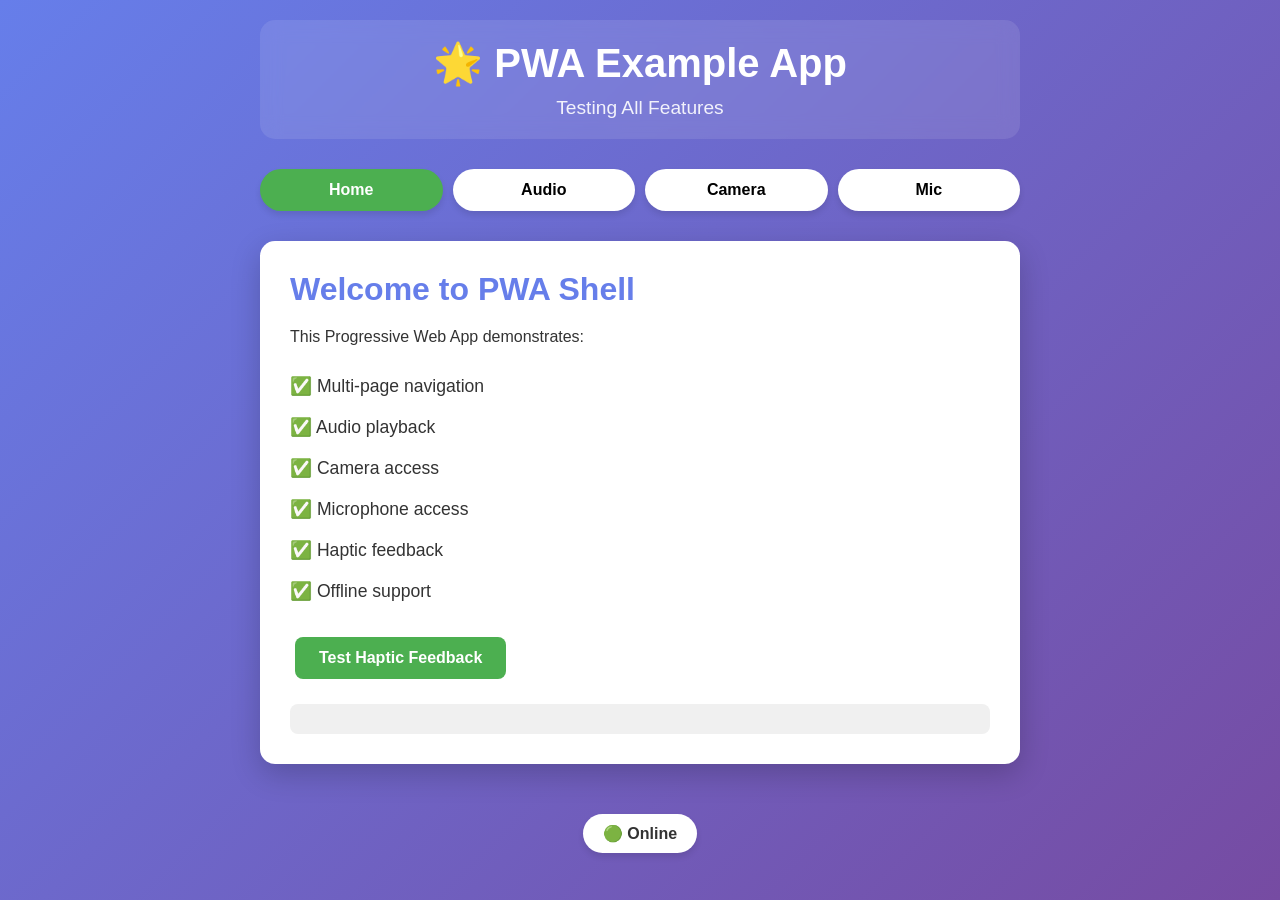
<file: PWA/index.html>
<!DOCTYPE html>
<html lang="en">
<head>
    <meta charset="UTF-8">
    <meta name="viewport" content="width=device-width, initial-scale=1.0">
    <meta name="theme-color" content="#4CAF50">
    <title>PWA Example</title>
    <link rel="manifest" href="manifest.json">
    <link rel="stylesheet" href="styles.css">
</head>
<body>
    <div class="container">
        <header>
            <h1>🌟 PWA Example App</h1>
            <p class="subtitle">Testing All Features</p>
        </header>

        <nav class="nav-menu">
            <button class="nav-btn active" data-page="home">Home</button>
            <button class="nav-btn" data-page="audio">Audio</button>
            <button class="nav-btn" data-page="camera">Camera</button>
            <button class="nav-btn" data-page="microphone">Mic</button>
        </nav>

        <!-- Home Page -->
        <div id="home-page" class="page active">
            <h2>Welcome to PWA Shell</h2>
            <p>This Progressive Web App demonstrates:</p>
            <ul>
                <li>✅ Multi-page navigation</li>
                <li>✅ Audio playback</li>
                <li>✅ Camera access</li>
                <li>✅ Microphone access</li>
                <li>✅ Haptic feedback</li>
                <li>✅ Offline support</li>
            </ul>
            <button class="btn btn-primary" onclick="triggerHaptic()">Test Haptic Feedback</button>
            <div id="haptic-status"></div>
        </div>

        <!-- Audio Page -->
        <div id="audio-page" class="page">
            <h2>🎵 Audio Player</h2>
            <div class="audio-controls">
                <button class="btn btn-primary" onclick="playBeep()">Play Beep Sound</button>
                <button class="btn btn-primary" onclick="playTone(440)">Play A Note (440Hz)</button>
                <button class="btn btn-primary" onclick="playTone(523)">Play C Note (523Hz)</button>
                <button class="btn btn-danger" onclick="stopAudio()">Stop Audio</button>
            </div>
            <div id="audio-status"></div>
            <audio id="audioPlayer" style="width: 100%; margin-top: 20px;" controls></audio>
        </div>

        <!-- Camera Page -->
        <div id="camera-page" class="page">
            <h2>📷 Camera Access</h2>
            <div class="camera-controls">
                <button class="btn btn-primary" onclick="startCamera()">Start Camera</button>
                <button class="btn btn-danger" onclick="stopCamera()">Stop Camera</button>
                <button class="btn btn-success" onclick="capturePhoto()">Capture Photo</button>
            </div>
            <div class="camera-container">
                <video id="cameraVideo" autoplay playsinline></video>
                <canvas id="photoCanvas" style="display: none;"></canvas>
                <img id="capturedPhoto" style="display: none;">
            </div>
            <div id="camera-status"></div>
        </div>

        <!-- Microphone Page -->
        <div id="microphone-page" class="page">
            <h2>🎤 Microphone Access</h2>
            <div class="mic-controls">
                <button class="btn btn-primary" onclick="startRecording()">Start Recording</button>
                <button class="btn btn-danger" onclick="stopRecording()">Stop Recording</button>
                <button class="btn btn-success" onclick="playRecording()">Play Recording</button>
            </div>
            <div id="mic-status"></div>
            <canvas id="visualizer" width="600" height="200"></canvas>
            <audio id="recordingPlayer" controls style="width: 100%; margin-top: 20px;"></audio>
        </div>

        <footer>
            <p class="status-indicator" id="online-status">🟢 Online</p>
        </footer>
    </div>

    <script src="app.js"></script>
    <script>
        // Register service worker
        if ('serviceWorker' in navigator) {
            navigator.serviceWorker.register('service-worker.js')
                .then(registration => {
                    console.log('Service Worker registered:', registration);
                })
                .catch(error => {
                    console.log('Service Worker registration failed:', error);
                });
        }
    </script>
</body>
</html>
</file>
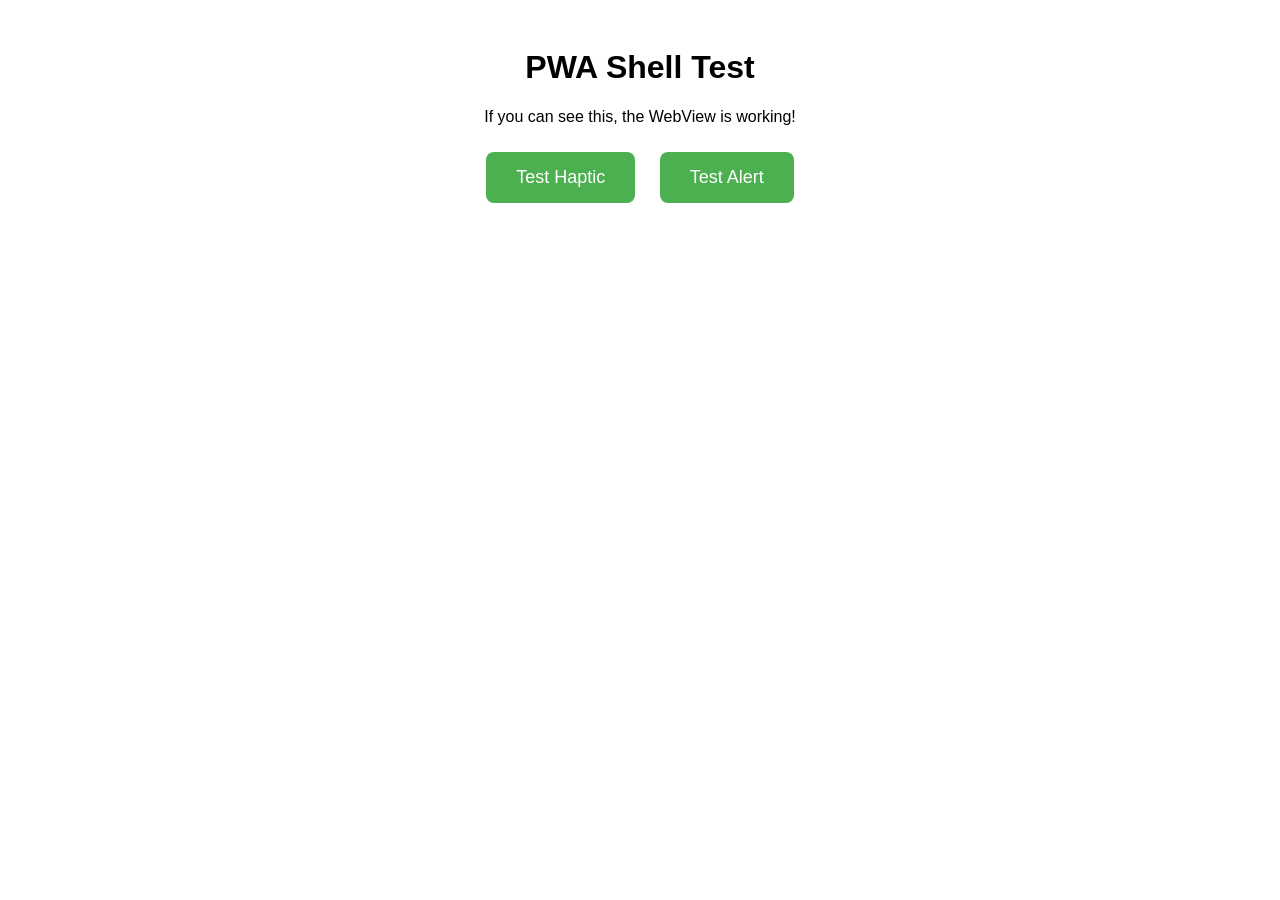
<file: PWA/test.html>
<!DOCTYPE html>
<html>
<head>
    <meta charset="UTF-8">
    <meta name="viewport" content="width=device-width, initial-scale=1.0">
    <title>PWA Test</title>
    <style>
        body {
            font-family: -apple-system, BlinkMacSystemFont, sans-serif;
            padding: 20px;
            text-align: center;
        }
        button {
            padding: 15px 30px;
            font-size: 18px;
            margin: 10px;
            border-radius: 8px;
            border: none;
            background: #4CAF50;
            color: white;
            cursor: pointer;
        }
    </style>
</head>
<body>
    <h1>PWA Shell Test</h1>
    <p>If you can see this, the WebView is working!</p>
    <button onclick="testHaptic()">Test Haptic</button>
    <button onclick="testAlert()">Test Alert</button>
    
    <script>
        function testHaptic() {
            if (window.webkit && window.webkit.messageHandlers && window.webkit.messageHandlers.haptic) {
                window.webkit.messageHandlers.haptic.postMessage('impact');
            }
            if ('vibrate' in navigator) {
                navigator.vibrate(50);
            }
            alert('Haptic triggered!');
        }
        
        function testAlert() {
            alert('Alert works!');
        }
        
        console.log('Test page loaded successfully');
    </script>
</body>
</html>
</file>
<file: PWA/styles.css>
* {
    margin: 0;
    padding: 0;
    box-sizing: border-box;
}

body {
    font-family: -apple-system, BlinkMacSystemFont, 'Segoe UI', Roboto, Oxygen, Ubuntu, Cantarell, sans-serif;
    background: linear-gradient(135deg, #667eea 0%, #764ba2 100%);
    min-height: 100vh;
    color: #333;
}

.container {
    max-width: 800px;
    margin: 0 auto;
    padding: 20px;
}

header {
    text-align: center;
    color: white;
    margin-bottom: 30px;
    padding: 20px;
    background: rgba(255, 255, 255, 0.1);
    border-radius: 15px;
    backdrop-filter: blur(10px);
}

header h1 {
    font-size: 2.5em;
    margin-bottom: 10px;
}

.subtitle {
    font-size: 1.2em;
    opacity: 0.9;
}

.nav-menu {
    display: flex;
    gap: 10px;
    margin-bottom: 30px;
    flex-wrap: wrap;
    justify-content: center;
}

.nav-btn {
    flex: 1;
    min-width: 100px;
    padding: 12px 20px;
    background: white;
    border: none;
    border-radius: 25px;
    font-size: 1em;
    font-weight: 600;
    cursor: pointer;
    transition: all 0.3s ease;
    box-shadow: 0 4px 6px rgba(0, 0, 0, 0.1);
}

.nav-btn:hover {
    transform: translateY(-2px);
    box-shadow: 0 6px 12px rgba(0, 0, 0, 0.15);
}

.nav-btn.active {
    background: #4CAF50;
    color: white;
}

.page {
    display: none;
    background: white;
    padding: 30px;
    border-radius: 15px;
    box-shadow: 0 10px 30px rgba(0, 0, 0, 0.2);
    min-height: 400px;
}

.page.active {
    display: block;
    animation: fadeIn 0.3s ease;
}

@keyframes fadeIn {
    from {
        opacity: 0;
        transform: translateY(10px);
    }
    to {
        opacity: 1;
        transform: translateY(0);
    }
}

h2 {
    color: #667eea;
    margin-bottom: 20px;
    font-size: 2em;
}

ul {
    list-style: none;
    padding: 20px 0;
}

ul li {
    padding: 10px 0;
    font-size: 1.1em;
}

.btn {
    padding: 12px 24px;
    border: none;
    border-radius: 8px;
    font-size: 1em;
    font-weight: 600;
    cursor: pointer;
    transition: all 0.3s ease;
    margin: 5px;
}

.btn-primary {
    background: #4CAF50;
    color: white;
}

.btn-primary:hover {
    background: #45a049;
    transform: translateY(-2px);
    box-shadow: 0 4px 8px rgba(0, 0, 0, 0.2);
}

.btn-danger {
    background: #f44336;
    color: white;
}

.btn-danger:hover {
    background: #da190b;
}

.btn-success {
    background: #2196F3;
    color: white;
}

.btn-success:hover {
    background: #0b7dda;
}

.audio-controls,
.camera-controls,
.mic-controls {
    display: flex;
    flex-wrap: wrap;
    gap: 10px;
    margin-bottom: 20px;
}

#audio-status,
#camera-status,
#mic-status,
#haptic-status {
    margin-top: 20px;
    padding: 15px;
    background: #f0f0f0;
    border-radius: 8px;
    font-size: 0.9em;
}

.camera-container {
    margin-top: 20px;
    text-align: center;
}

#cameraVideo,
#capturedPhoto {
    max-width: 100%;
    border-radius: 8px;
    box-shadow: 0 4px 8px rgba(0, 0, 0, 0.1);
}

#visualizer {
    width: 100%;
    max-width: 600px;
    height: 200px;
    background: #f0f0f0;
    border-radius: 8px;
    margin-top: 20px;
    display: block;
}

audio {
    margin-top: 20px;
}

footer {
    text-align: center;
    margin-top: 30px;
    padding: 20px;
}

.status-indicator {
    display: inline-block;
    padding: 10px 20px;
    background: white;
    border-radius: 25px;
    font-weight: 600;
    box-shadow: 0 4px 6px rgba(0, 0, 0, 0.1);
}

.status-indicator.offline {
    background: #f44336;
    color: white;
}

/* Responsive design */
@media (max-width: 600px) {
    header h1 {
        font-size: 1.8em;
    }
    
    .nav-btn {
        min-width: 80px;
        font-size: 0.9em;
    }
    
    .page {
        padding: 20px;
    }
    
    h2 {
        font-size: 1.5em;
    }
}
</file>
